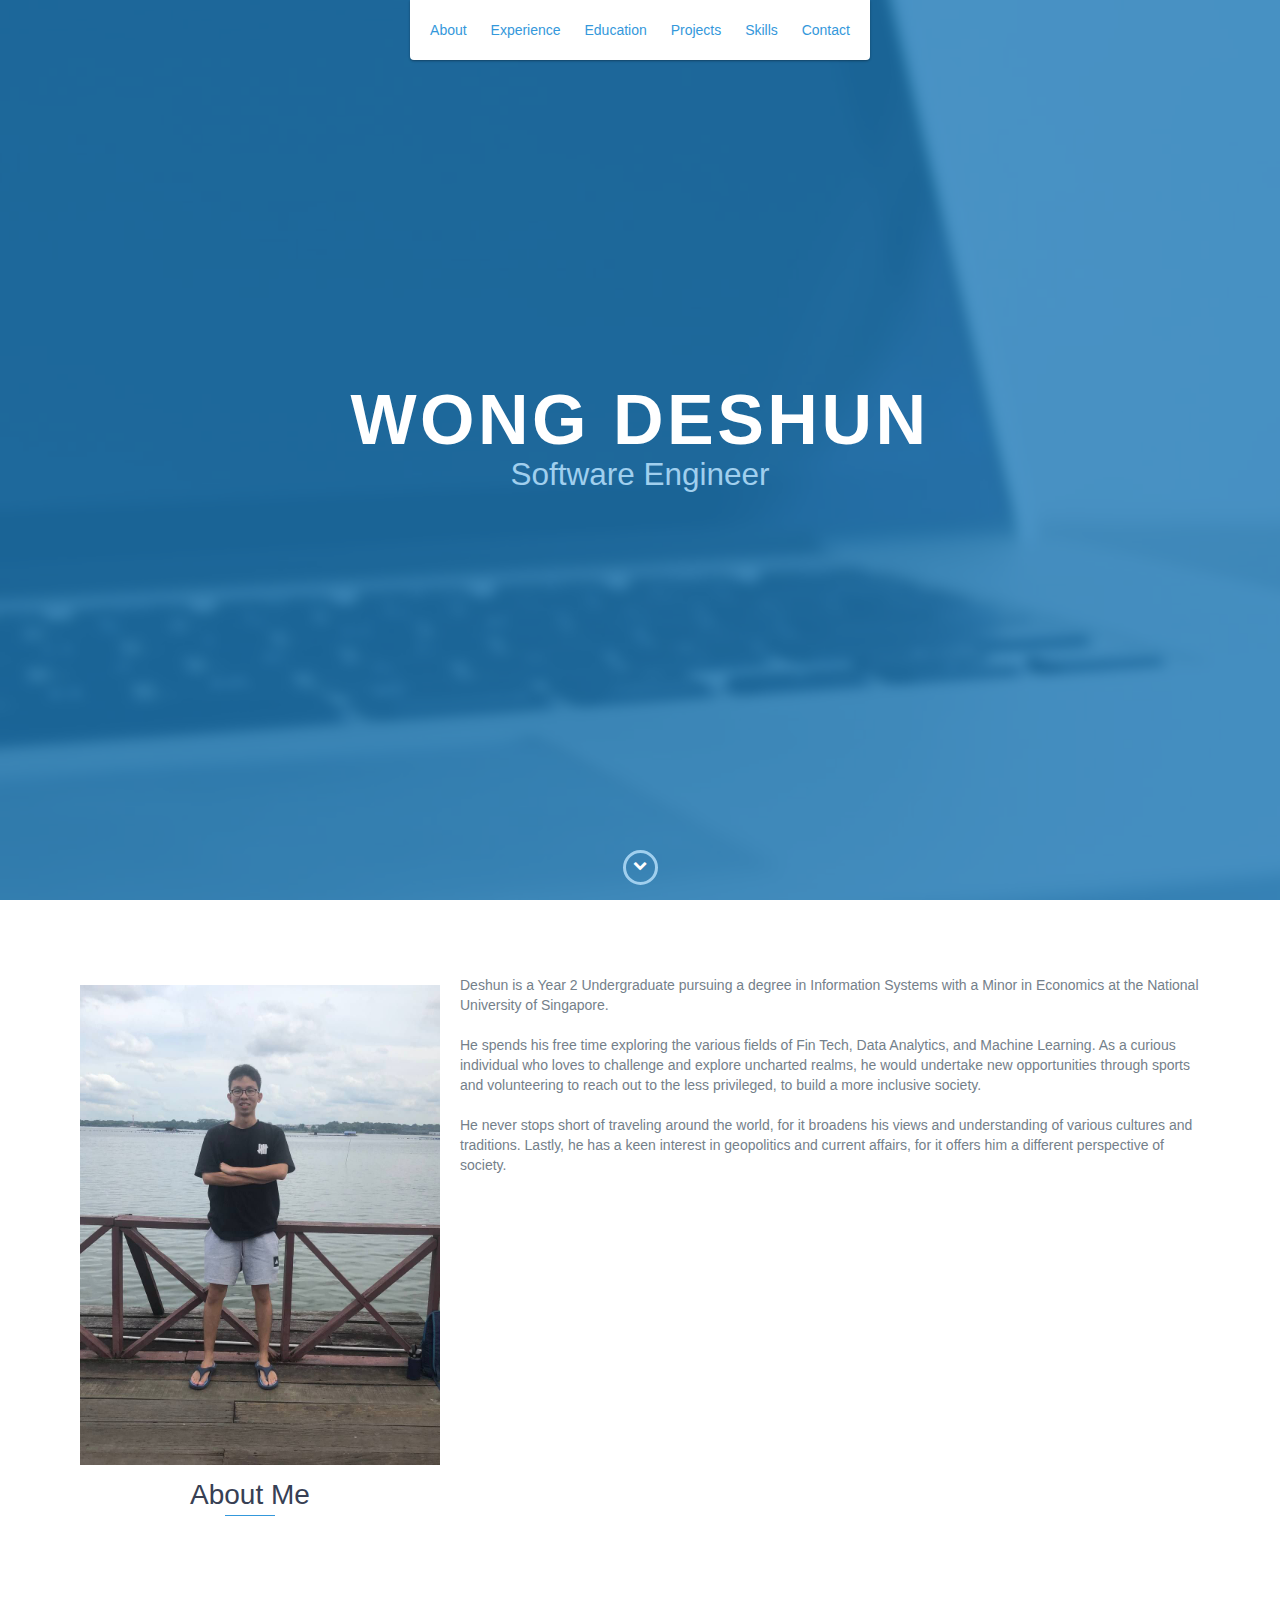
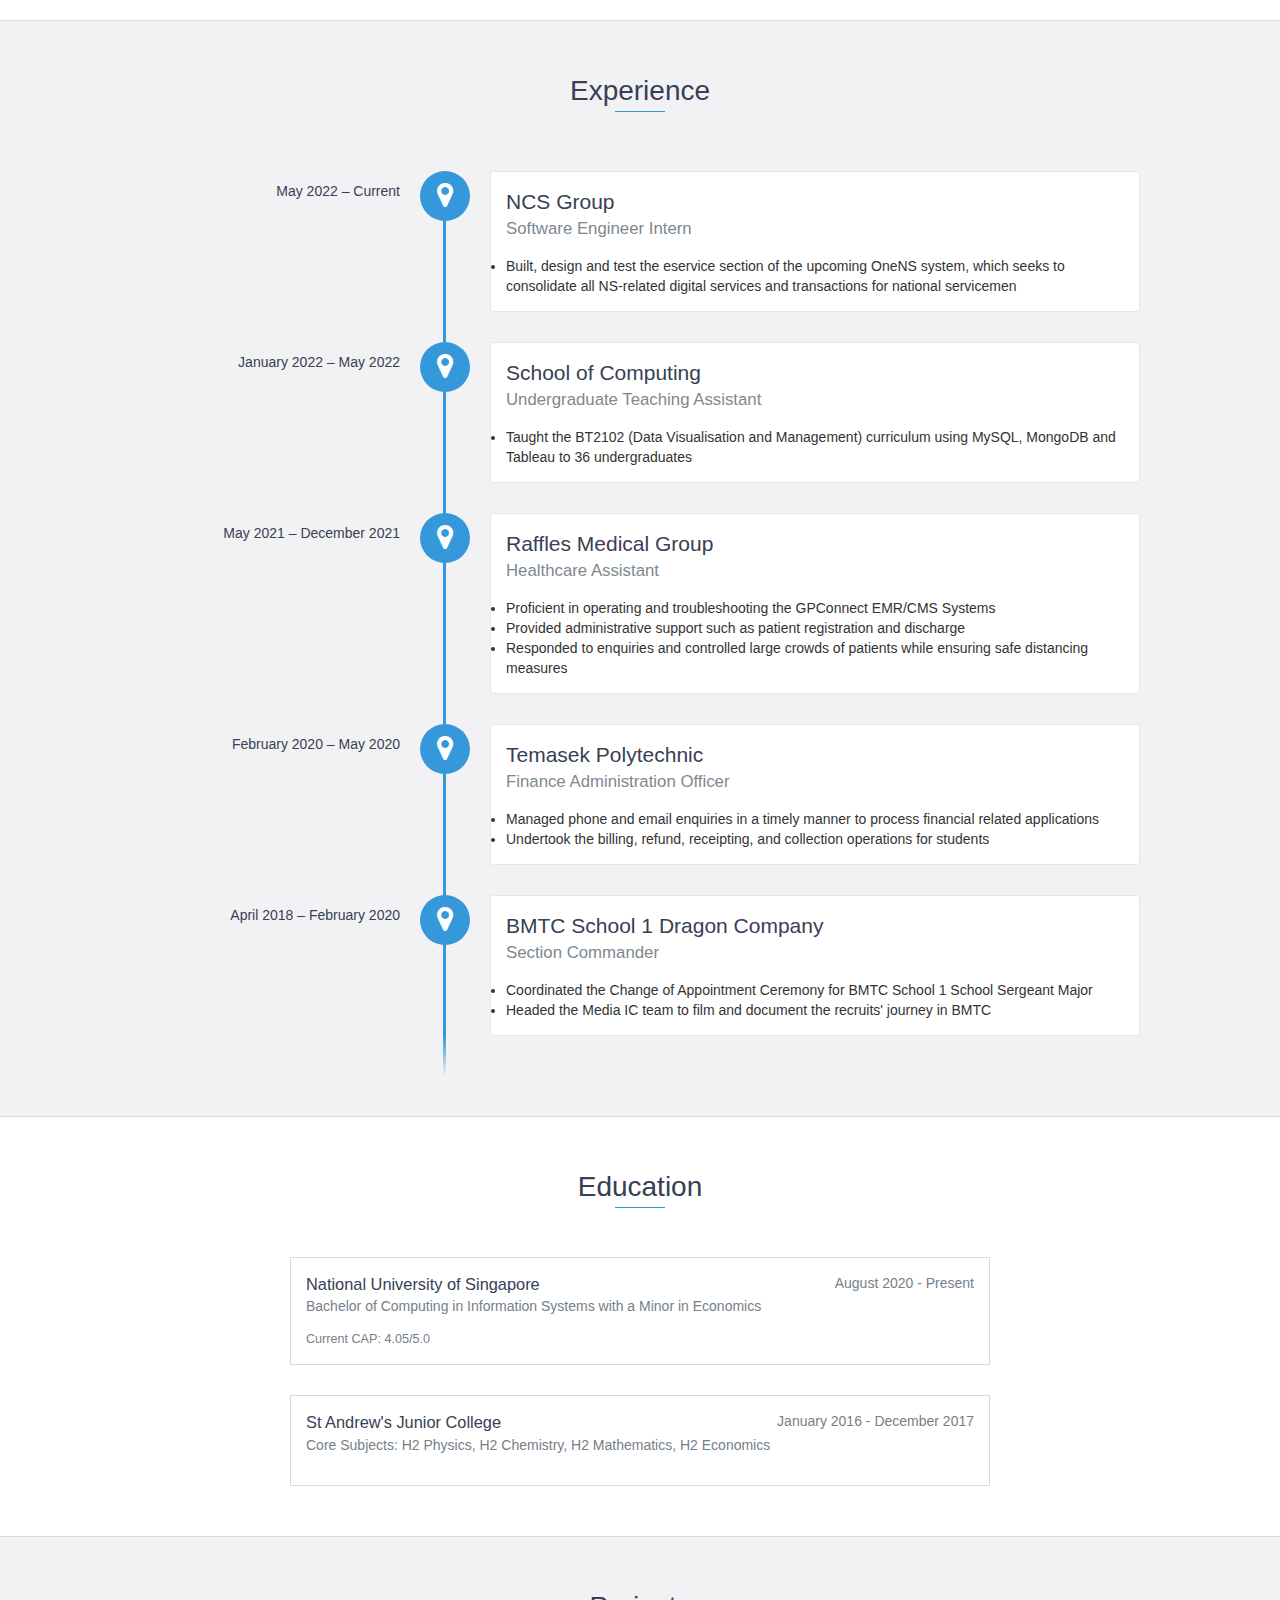
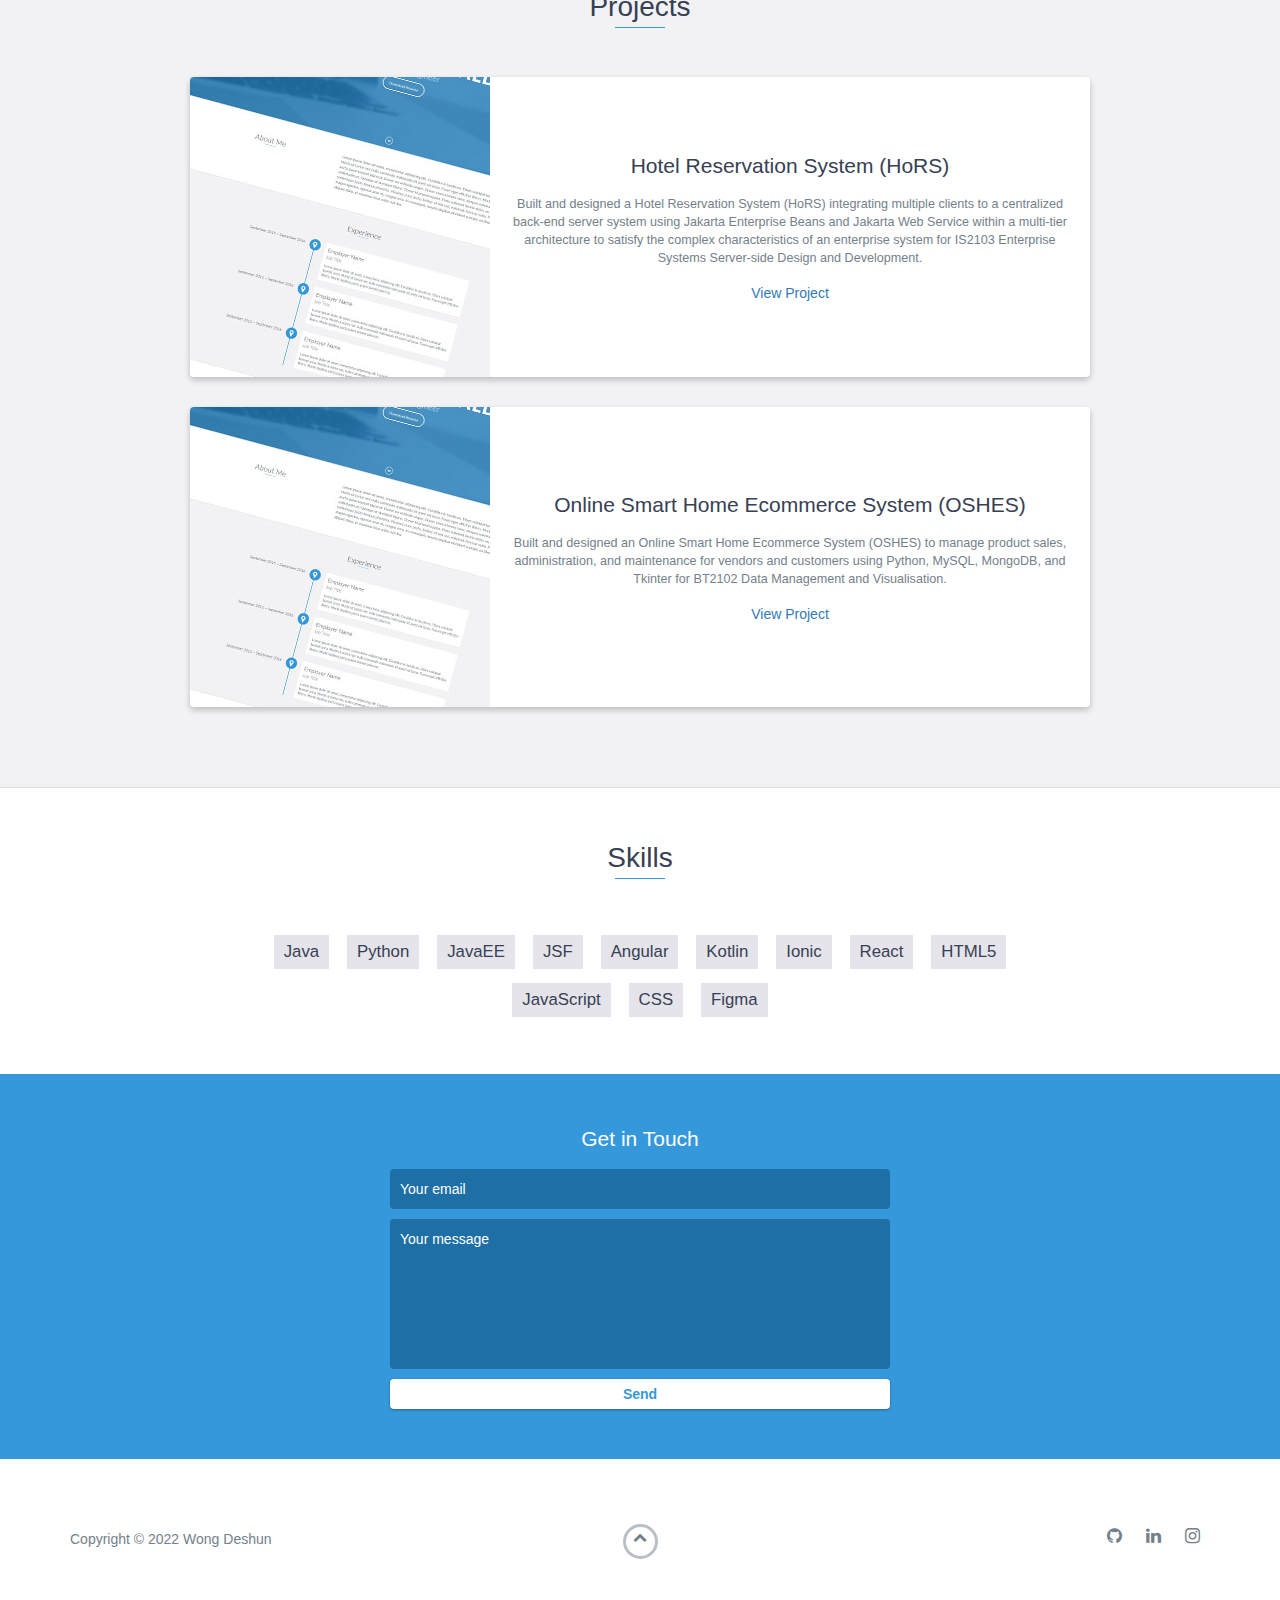
<file: index.html>
<!DOCTYPE html>
<html class="no-js" lang="en">

<head>
    <meta charset="utf-8">
    <meta http-equiv="X-UA-Compatible" content="IE=edge">
    <meta name="viewport" content="width=device-width, initial-scale=1">
    <title>Wong Deshun</title>
	<link rel="shortcut icon" href="favicon.ico" type="image/x-icon">
	<link rel="icon" href="favicon.ico" type="image/x-icon">
    <link href="https://fonts.googleapis.com/css?family=Lato:300,400,700,900" rel="stylesheet">
    <link rel="stylesheet" href="libs/font-awesome/css/font-awesome.min.css">
    <link href="css/bootstrap.min.css" rel="stylesheet">
    <link href="css/styles.css" rel="stylesheet">
</head>

<body>
    <div id="mobile-menu-open" class="shadow-large">
        <i class="fa fa-bars" aria-hidden="true"></i>
    </div>
    <!-- End #mobile-menu-toggle -->
    <header>
        <div id="mobile-menu-close">
            <span>Close</span> <i class="fa fa-times" aria-hidden="true"></i>
        </div>
        <ul id="menu" class="shadow">
            <li>
                <a href="#about">About</a>
            </li>
            <li>
                <a href="#experience">Experience</a>
            </li>
            <li>
                <a href="#education">Education</a>
            </li>
            <li>
                <a href="#projects">Projects</a>
            </li>
            <li>
                <a href="#skills">Skills</a>
            </li>
            <li>
                <a href="#contact">Contact</a>
            </li>
        </ul>
    </header>
    <!-- End header -->

    <div id="lead">
        <div id="lead-content">
            <h1>Wong Deshun</h1>
            <h2>Software Engineer</h2>
            <!-- <a href="#" class="btn-rounded-white">Download Resume</a> -->
        </div>
        <!-- End #lead-content -->

        <div id="lead-overlay"></div>

        <div id="lead-down">
            <span>
                <i class="fa fa-chevron-down" aria-hidden="true"></i>
            </span>
        </div>
        <!-- End #lead-down -->
    </div>
    <!-- End #lead -->

    <div id="about">
        <div class="container">
            <div class="row">
                <div class="col-md-4">
                    <img style="float: center; margin: 10px 10px 10px 10px;" src="images/handsome.jpg" width=100%/>
                    <h2 class="heading" style="position:relative; left:120px;">About Me</h2>  
                </div>
                <div class="col-md-8">
                    <p>
                    Deshun is a Year 2 Undergraduate pursuing a degree in Information Systems with a Minor in Economics
                    at the National University of Singapore.</br></br>
                    He spends his free time exploring the various fields of Fin Tech, Data Analytics, and Machine
                    Learning.
                    As a curious individual who loves to challenge and explore uncharted realms, he would undertake new
                    opportunities
                    through sports and volunteering to reach out to the less privileged, to build a more inclusive
                    society.</br></br>
                    He never stops short of traveling around the world, for it broadens his views and understanding of
                    various cultures and traditions.
                    Lastly, he has a keen interest in geopolitics and current affairs, for it offers him a different
                    perspective of society.
                    </p>
                </div>
            </div>
        </div>
    </div>
    <!-- End #about -->

    <div id="experience" class="background-alt">
        <h2 class="heading">Experience</h2>
        <div id="experience-timeline">
            <div data-date="May 2022 – Current">
                <h3>NCS Group</h3>
                <h4>Software Engineer Intern</h4>
                <p>
                    <li>Built, design and test the eservice section of the upcoming OneNS system, which seeks to consolidate all NS-related digital services and transactions for national servicemen</li>
                </p>
            </div>

            <div data-date="January 2022 – May 2022">
                <h3>School of Computing</h3>
                <h4>Undergraduate Teaching Assistant</h4>
                <p>
                    <li>Taught the BT2102 (Data Visualisation and Management) curriculum using MySQL, MongoDB and Tableau to 36 undergraduates</li>
                </p>
            </div>

            <div data-date="May 2021 – December 2021">
                <h3>Raffles Medical Group</h3>
                <h4>Healthcare Assistant</h4>
                <p>
                    <li>Proficient in operating and troubleshooting the GPConnect EMR/CMS Systems</li>
                    <li>Provided administrative support such as patient registration and discharge</li>
                    <li>Responded to enquiries and controlled large crowds of patients while ensuring safe distancing measures</li>
                </p>
            </div>

            <div data-date="February 2020 – May 2020">
                <h3>Temasek Polytechnic</h3>
                <h4>Finance Administration Officer</h4>
                <p>
                    <li>Managed phone and email enquiries in a timely manner to process financial related applications</li>
                    <li>Undertook the billing, refund, receipting, and collection operations for students</li>
                </p>
            </div>

            <div data-date="April 2018 – February 2020">
                <h3>BMTC School 1 Dragon Company</h3>
                <h4>Section Commander</h4>
                <p>
                    <li>Coordinated the Change of Appointment Ceremony for BMTC School 1 School Sergeant Major</li>
                    <li>Headed the Media IC team to film and document the recruits' journey in BMTC</li>
                </p>
            </div>
        </div>
    </div>
    <!-- End #experience -->

    <div id="education">
        <h2 class="heading">Education</h2>
        <div class="education-block">
            <h3>National University of Singapore</h3>
            <span class="education-date">August 2020 - Present</span>
            <h4>Bachelor of Computing in Information Systems with a Minor in Economics</h4>
            <p>
                Current CAP: 4.05/5.0
            </p>
        </div>
        <!-- End .education-block -->

        <div class="education-block">
            <h3>St Andrew's Junior College</h3>
            <span class="education-date">January 2016 - December 2017</span>
            <h4>Core Subjects: H2 Physics, H2 Chemistry, H2 Mathematics, H2 Economics</h4>
        </div>
        <!-- End .education-block -->
    </div>
    <!-- End #education -->

    <div id="projects" class="background-alt">
        <h2 class="heading">Projects</h2>
        <div class="container">
            <div class="row">
                <div class="project shadow-large">
                    <div class="project-image">
                        <img src="images/project.jpg" />
                    </div>
                    <!-- End .project-image -->
                    <div class="project-info">
                        <h3>Hotel Reservation System (HoRS)</h3>
                        <p>
                            Built and designed a Hotel Reservation System (HoRS) integrating multiple clients to a
                                centralized back-end server system using Jakarta Enterprise Beans and Jakarta Web
                                Service within a multi-tier architecture to satisfy the complex characteristics of an
                                enterprise system for IS2103 Enterprise Systems Server-side Design and Development.
                        </p>
                        <a href="https://github.com/Deshun99/HotelReservationSystem">View Project</a>
                    </div>
                    <!-- End .project-info -->
                </div>
                <!-- End .project -->

                <div class="project shadow-large">
                    <div class="project-image">
                        <img src="images/project.jpg" />
                    </div>
                    <!-- End .project-image -->
                    <div class="project-info">
                        <h3>Online Smart Home Ecommerce System (OSHES)</h3>
                        <p>
                            Built and designed an Online Smart Home Ecommerce System (OSHES) to manage product
                                sales, administration, and maintenance for vendors and customers using Python, MySQL,
                                MongoDB, and Tkinter for BT2102 Data Management and Visualisation.
                        </p>
                        <a href="https://github.com/Deshun99/BT2102Project">View Project</a>
                    </div>
                    <!-- End .project-info -->
                </div>
                <!-- End .project -->
            </div>
        </div>
    </div>
    <!-- End #projects -->

    <div id="skills">
        <h2 class="heading">Skills</h2>
        <ul>
            <li>Java</li>
            <li>Python</li>
            <li>JavaEE</li>
            <li>JSF</li>
            <li>Angular</li>
            <li>Kotlin</li>
            <li>Ionic</li>
            <li>React</li>
            <li>HTML5</li>
            <li>JavaScript</li>
            <li>CSS</li>
            <li>Figma</li>
        </ul>
    </div>
    <!-- End #skills -->

    <div id="contact">
        <h2>Get in Touch</h2>
        <div id="contact-form">
            <form method="POST" action="https://formspree.io/wong-deshun@hotmail.com">
                <input type="hidden" name="_subject" value="Contact request from personal website" />
                <input type="email" name="_replyto" placeholder="Your email" required>
                <textarea name="message" placeholder="Your message" required></textarea>
                <button type="submit">Send</button>
            </form>
        </div>
        <!-- End #contact-form -->
    </div>
    <!-- End #contact -->

    <footer>
        <div class="container">
            <div class="row">
                <div class="col-sm-5 copyright">
                    <p>
                        Copyright &copy; <span id="current-year">2022</span> Wong Deshun
                    </p>
                </div>
                <div class="col-sm-2 top">
                    <span id="to-top">
                        <i class="fa fa-chevron-up" aria-hidden="true"></i>
                    </span>
                </div>
                <div class="col-sm-5 social">
                    <ul>
                        <li>
                            <a href="https://github.com/Deshun99/" target="_blank"><i class="fa fa-github" aria-hidden="true"></i></a>
                        </li>
                        <li>
                            <a href="https://www.linkedin.com/in/wongdeshun/" target="_blank"><i class="fa fa-linkedin" aria-hidden="true"></i></a>
                        </li>
                        <li>
                            <a href="https://www.instagram.com/_deshun___/" target="_blank"><i class="fa fa-instagram" aria-hidden="true"></i></a>
                        </li>
                    </ul>
                </div>
            </div>
        </div>
    </footer>
    <!-- End footer -->

    <script src="https://ajax.googleapis.com/ajax/libs/jquery/1.12.4/jquery.min.js"></script>
    <script src="js/scripts.min.js"></script>
</body>

</html>
</file>
<file: css/styles.css>
*/body{font-family:'Lato', sans-serif;font-size:16px}body.active{overflow:hidden;z-index:-1}.no-js #experience-timeline>div{background:#fff;padding:10px;margin-bottom:10px;border:1px solid #dcd9d9}.no-js #experience-timeline>div h3{font-size:1.5em;font-weight:300;color:#374054;display:inline-block;margin:0}.no-js #experience-timeline>div h4{font-size:1.2em;font-weight:300;color:#7e8890;margin:0 0 15px 0}.no-js #experience-timeline>div p{color:#74808a;font-size:0.9em;margin:0}.no-js #experience-timeline:before,.no-js #experience-timeline:after{content:none}@keyframes dropHeader{0%{transform:translateY(-100%)}100%{transform:translateY(0)}}header{position:absolute;top:0;left:0;right:0;text-align:center;z-index:10;animation-name:dropHeader;animation-iteration-count:1;animation-timing-function:ease;animation-duration:0.75s}header ul{display:inline-block;background:#fff;text-align:center;padding:10px;margin:0;border-bottom-right-radius:4px;border-bottom-left-radius:4px}header li{display:inline-block}header a{display:block;color:#3498db;padding:10px}header a:hover{color:#217dbb;text-decoration:none;background:#eee;border-radius:4px}header a:focus{color:#3498db;text-decoration:none}header.active{display:block}header.sticky{position:fixed;z-index:999}#menu.active{display:block}#mobile-menu-open{display:none;cursor:pointer;position:fixed;right:15px;top:10px;color:#3498db;font-size:1.5em;z-index:20;padding:0 7px;border-radius:4px;background:#fff}#mobile-menu-close{display:none;text-align:right;width:100%;background:#fff;font-size:1.5em;padding-right:15px;padding-top:10px;cursor:pointer;color:#3498db}#mobile-menu-close span{font-size:0.5em;text-transform:uppercase}#mobile-menu-close i{vertical-align:middle}footer{padding:50px 0}.copyright{padding-top:20px}.copyright p{margin:0;color:#74808a}.top{text-align:center}.top span{cursor:pointer;display:block;margin:15px auto 0 auto;width:35px;height:35px;border-radius:50%;border:3px solid #b9bfc4;text-align:center}.top i{color:#74808a}.social{text-align:right}.social ul{margin:5px 0 0 0;padding:0}.social li{display:inline-block;font-size:1.25em;list-style:none}.social a{display:block;color:#74808a;padding:10px}.social a:hover{color:#3498db}.btn-rounded-white{display:inline-block;color:#fff;padding:15px 25px;border:3px solid #fff;border-radius:30px;transition:.5s ease all}.btn-rounded-white:hover{color:#3498db;background:#fff;text-decoration:none}.shadow{box-shadow:0 1px 3px rgba(0,0,0,0.12),0 1px 2px rgba(0,0,0,0.24)}.shadow-large{box-shadow:0 3px 6px rgba(0,0,0,0.08),0 3px 6px rgba(0,0,0,0.15)}.heading{position:relative;display:inline-block;font-size:2em;font-weight:300;margin:0 0 30px 0}.heading:after{position:absolute;content:'';top:100%;height:1px;width:50px;left:0;right:0;margin:0 auto;background:#3498db}.background-alt{background:#f2f2f5}#lead{position:relative;height:100vh;min-height:500px;max-height:1080px;background:url(../images/lead-bg.jpg);background-size:cover;padding:15px;overflow:hidden}#lead-content{position:absolute;z-index:10;top:50%;left:50%;transform:translate(-50%, -50%);text-align:center}#lead-content h1,#lead-content h2{margin:0}#lead-content h1{color:#fff;font-weight:900;font-size:5em;text-transform:uppercase;letter-spacing:0.05em;line-height:0.9em}#lead-content h2{color:#a0cfee;font-weight:500;font-size:2.25em;margin-bottom:15px}#lead-overlay{position:absolute;height:100%;width:100%;top:0;right:0;bottom:0;left:0;background:rgba(33,125,187,0.8);z-index:1}#lead-down{position:absolute;left:0;right:0;width:100%;text-align:center;z-index:10;bottom:15px;color:#fff}#lead-down span{cursor:pointer;display:block;margin:0 auto;width:35px;height:35px;border-radius:50%;border:3px solid #a0cfee;text-align:center}#lead-down i{animation:pulsate 1.5s ease;animation-iteration-count:infinite;padding-top:5px}@keyframes pulsate{0%{transform:scale(1, 1)}50%{transform:scale(1.2, 1.2)}100%{transform:scale(1, 1)}}#about{padding:75px 15px;border-bottom:1px solid #dcd9d9}#about h2{color:#374054}#about p{color:#74808a;margin:0}#experience{padding:50px 15px;text-align:center;border-bottom:1px solid #dcd9d9}#experience h2{color:#374054}#experience-timeline{margin:30px auto 0 auto;position:relative;max-width:1000px}#experience-timeline:before{position:absolute;content:'';top:0;bottom:0;left:303px;right:auto;height:100%;width:3px;background:#3498db;z-index:0}#experience-timeline:after{position:absolute;content:'';width:3px;height:40px;background:#3498db;background:linear-gradient(to bottom, #3498db, rgba(52,152,219,0));top:100%;left:303px}.vtimeline-content{margin-left:350px;background:#fff;border:1px solid #e6e6e6;padding:15px;border-radius:3px;text-align:left}.vtimeline-content h3{font-size:1.5em;font-weight:300;color:#374054;display:inline-block;margin:0}.vtimeline-content h4{font-size:1.2em;font-weight:300;color:#7e8890;margin:0 0 15px 0}.vtimeline-content p{color:#74808a;font-size:0.9em;margin:0}.vtimeline-point{position:relative;display:block;vertical-align:top;margin-bottom:30px}.vtimeline-icon{position:relative;color:#fff;width:50px;height:50px;background:#3498db;border-radius:50%;float:left;z-index:99;margin-left:280px}.vtimeline-icon i{display:block;font-size:2em;margin-top:10px}.vtimeline-date{width:260px;text-align:right;position:absolute;left:0;top:10px;font-weight:300;color:#374054}#education{padding:50px 15px 20px 15px;border-bottom:1px solid #dcd9d9;text-align:center}#education h2{color:#374054;margin-bottom:50px}.education-block{max-width:700px;margin:0 auto 30px auto;padding:15px;border:1px solid #dcd9d9;text-align:left}.education-block h3{font-weight:500;float:left;margin:0;color:#374054}.education-block span{color:#74808a;float:right}.education-block h4{color:#74808a;clear:both;font-weight:500;margin:0 0 15px 0}.education-block p,.education-block ul{margin:0;color:#74808a;font-size:0.9em}.education-block ul{padding:0 0 0 15px}#projects{padding:50px 15px;border-bottom:1px solid #dcd9d9;text-align:center}#projects h2{color:#374054;margin-bottom:50px}.project{position:relative;max-width:900px;margin:0 auto 30px auto;overflow:hidden;background:#fff;border-radius:4px}.project-image{float:left}.project-info{position:absolute;top:50%;transform:translateY(-50%);margin-left:300px;padding:15px}.project-info h3{font-size:1.5em;font-weight:300;color:#374054;margin:0 0 15px 0}.project-info p{color:#74808a;margin:0 0 15px 0;font-size:0.9em}.no-image .project-info{position:relative;margin:0;padding:30px 15px;transform:none}#more-projects{display:none}#skills{padding:50px 15px;text-align:center}#skills h2{color:#374054;margin-bottom:50px}#skills ul{display:block;margin:0 auto;padding:0;max-width:800px}#skills li{display:inline-block;margin:7px;padding:5px 10px;color:#374054;background:#e4e4ea;list-style:none;cursor:default;font-size:1.2em}#contact{padding:50px 15px;background:#3498db;text-align:center}#contact h2{margin:0 0 15px 0;color:#fff;font-weight:500}#contact-form{max-width:500px;margin:0 auto}#contact-form input,#contact-form textarea{display:block;width:100%;padding:10px;border-radius:4px;border:none;margin-bottom:10px;background:#1d6fa5;color:#fff;transition:.5s ease all}#contact-form input::-webkit-input-placeholder,#contact-form textarea::-webkit-input-placeholder{color:#fff}#contact-form input:-moz-placeholder,#contact-form textarea:-moz-placeholder{color:#fff;opacity:1}#contact-form input::-moz-placeholder,#contact-form textarea::-moz-placeholder{color:#fff;opacity:1}#contact-form input:-ms-input-placeholder,#contact-form textarea:-ms-input-placeholder{color:#fff}#contact-form input:focus,#contact-form textarea:focus{outline:none;background:#16527a}#contact-form textarea{height:150px;resize:none}#contact-form button{display:block;width:100%;background:#fff;border-radius:4px;padding:5px 10px;border:none;color:#3498db;font-weight:700;box-shadow:0 1px 3px rgba(0,0,0,0.12),0 1px 2px rgba(0,0,0,0.24);transition:.5s ease all}#contact-form button:hover{box-shadow:0 10px 20px rgba(0,0,0,0.19),0 6px 6px rgba(0,0,0,0.23)}.optional-section{padding:50px 15px;text-align:center;border-top:1px solid #dcd9d9}.optional-section h2{color:#374054}.optional-section-block{max-width:700px;margin:0 auto 30px auto;padding:15px;border:1px solid #dcd9d9;background:#fff;text-align:left}.optional-section-block h3{font-weight:500;margin:0 0 15px 0;color:#374054}.optional-section-block h4{color:#74808a;clear:both;font-weight:500;margin:0 0 15px 0}.optional-section-block p,.optional-section-block ul{margin:0 0 15px 0;color:#74808a;font-size:0.9em}.optional-section-block ul{padding:0 0 0 15px}@media only screen and (max-width: 750px){#experience-timeline:before,#experience-timeline:after{left:23px}.vtimeline-date{width:auto;text-align:left;position:relative;margin-bottom:15px;display:block;margin-left:70px}.vtimeline-icon{margin-left:0}.vtimeline-content{margin-left:70px}}@media only screen and (max-width: 992px){#lead{height:auto;min-height:auto;max-height:auto;padding:100px 15px}#lead-content{position:relative;transform:none;left:auto;top:auto}#lead-content h1{font-size:3em}#lead-content h2{font-size:1.75em}#about{text-align:center}#about p{text-align:left}}@media only screen and (max-width: 768px){header{position:fixed;display:none;z-index:999;animation:none;bottom:0;height:100%}#mobile-menu-open,#mobile-menu-close{display:block}#menu{height:100%;overflow-y:auto;box-shadow:none;border-radius:0;width:100%}#menu li{display:block;margin-bottom:10px}#lead-content h1{font-size:2em}#lead-content h2{font-size:1.3em}#lead-content a{padding:10px 20px}#lead-down{display:none}.education-block h3,.education-block span{float:none}.project-image{display:none}.project-info{position:relative;margin:0;padding:30px 15px;top:auto;transform:none}footer{text-align:center}.social{text-align:center}}@media only screen and (max-width: 480px){#lead-content h1{font-size:1.5em}#lead-content h2{font-size:1em}#lead-content a{font-size:0.9em;padding:5px 10px}}
</file>
